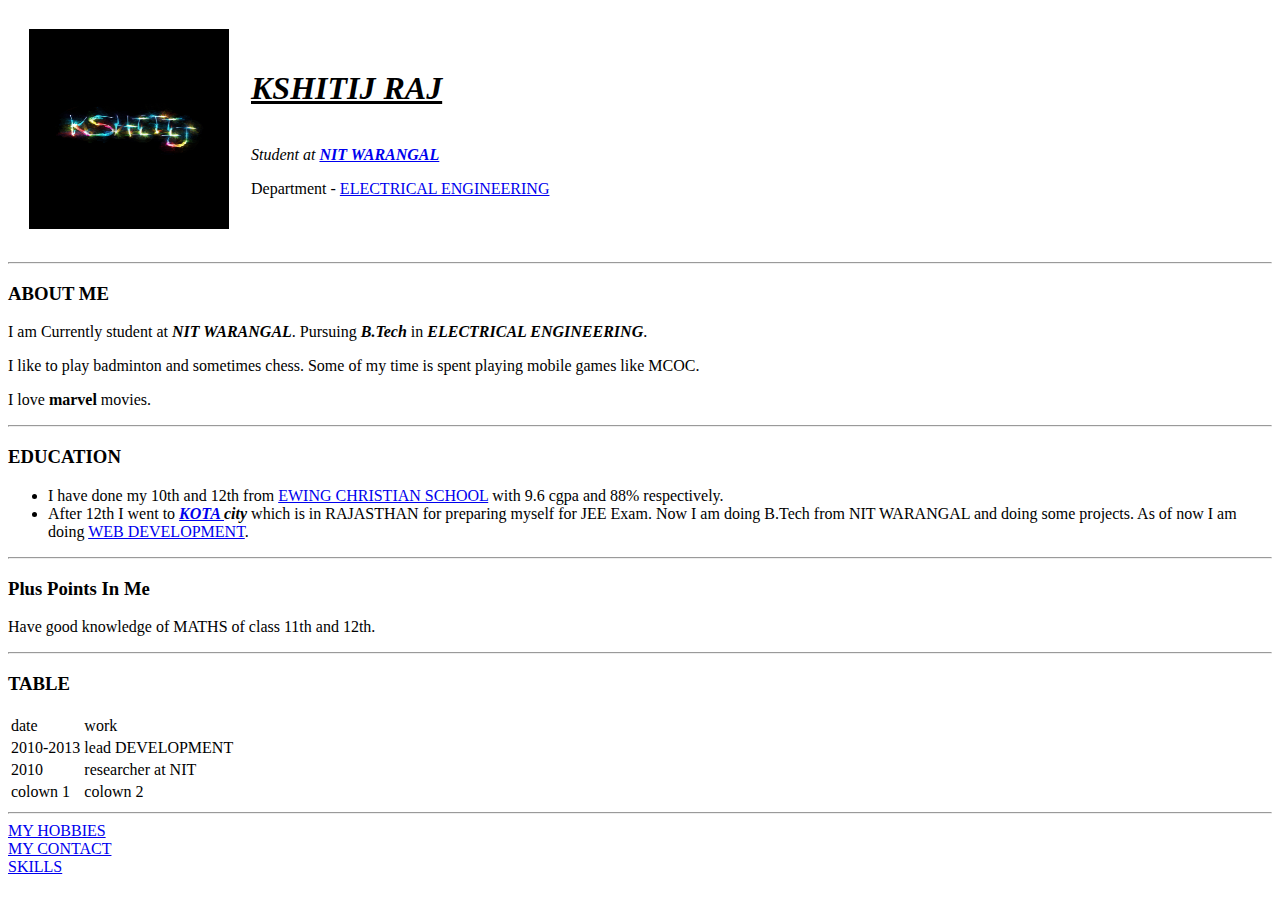
<file: INDEX.html>
<!DOCTYPE html>
<html lang="en" dir="ltr">

<head>
  <meta charset="utf-8">
  <title>Kshitij Personal Site</title>
</head>

<body>
  <table cellspacing = 20>
    <tr>
      <td><img src="images/peakpx.jpg" alt="kshitij raj profile pic" height="200" width="200"></td>
      <td><h1><strong><u><em>KSHITIJ RAJ</em></u></strong></h1>
      <br />
      <i>Student at <b><a href="https://www.nitw.ac.in/">NIT WARANGAL</a></b> </i>
      <p>
        Department - <a href="https://www.nitw.ac.in/department/ee/">ELECTRICAL ENGINEERING</a>
      </p></td>
    </tr>
  </table>
  <hr />
  <h3>ABOUT ME</h3>
  <p>I am Currently student at <em><strong>NIT WARANGAL</strong></em>. Pursuing <strong><em>B.Tech</em></strong> in
    <strong><em>ELECTRICAL ENGINEERING</em></strong>.
  </p>
  <p>I like to play badminton and sometimes chess. Some of my time is spent playing mobile games like MCOC. </p>
  <p>I love <strong>marvel</strong> movies.</p>
  <em></em>
  <hr />
  <h3>EDUCATION</h3>
  <ul>
    <li>
      I have done my 10th and 12th from <a href="http://ecpsss.co.in/">EWING CHRISTIAN SCHOOL</a> with 9.6 cgpa and 88% respectively.
    </li>
    <li>
      After 12th I went to <em><strong> <a href="https://en.wikipedia.org/wiki/Kota,_Rajasthan">KOTA </a> city</strong></em> which is in
      RAJASTHAN for preparing myself for JEE Exam. Now I am doing B.Tech from NIT WARANGAL and doing some projects.
      As of now I am doing <a href="https://www.w3schools.com/whatis/">WEB DEVELOPMENT</a>.
    </li>
  </ul>
  <hr>
  <h3>Plus Points In Me</h3>
  <p>Have good knowledge of MATHS of class 11th and 12th.</p>
  <hr>
  <h3>TABLE</h3>
  <table>
    <thead>
      <tr>
        <td>date</td>
        <td>work</td>
      </tr>
    </thead>
    <tbody>
      <tr>
        <td>2010-2013</td>
        <td>lead DEVELOPMENT</td>
      </tr>
      <tr>
        <td>2010</td>
        <td>researcher at NIT</td>
      </tr>
    </tbody>
    <tfoot>
      <tr>
        <td>colown 1</td>
        <td>colown 2</td>
      </tr>
    </tfoot>
  </table>
  <hr />
  <a href="hobbies.html">MY HOBBIES</a>
  <br />
  <a href="contact.html">MY CONTACT</a>
  <br>
  <a href="skills.html">SKILLS</a>
</body>

</html>
</file>
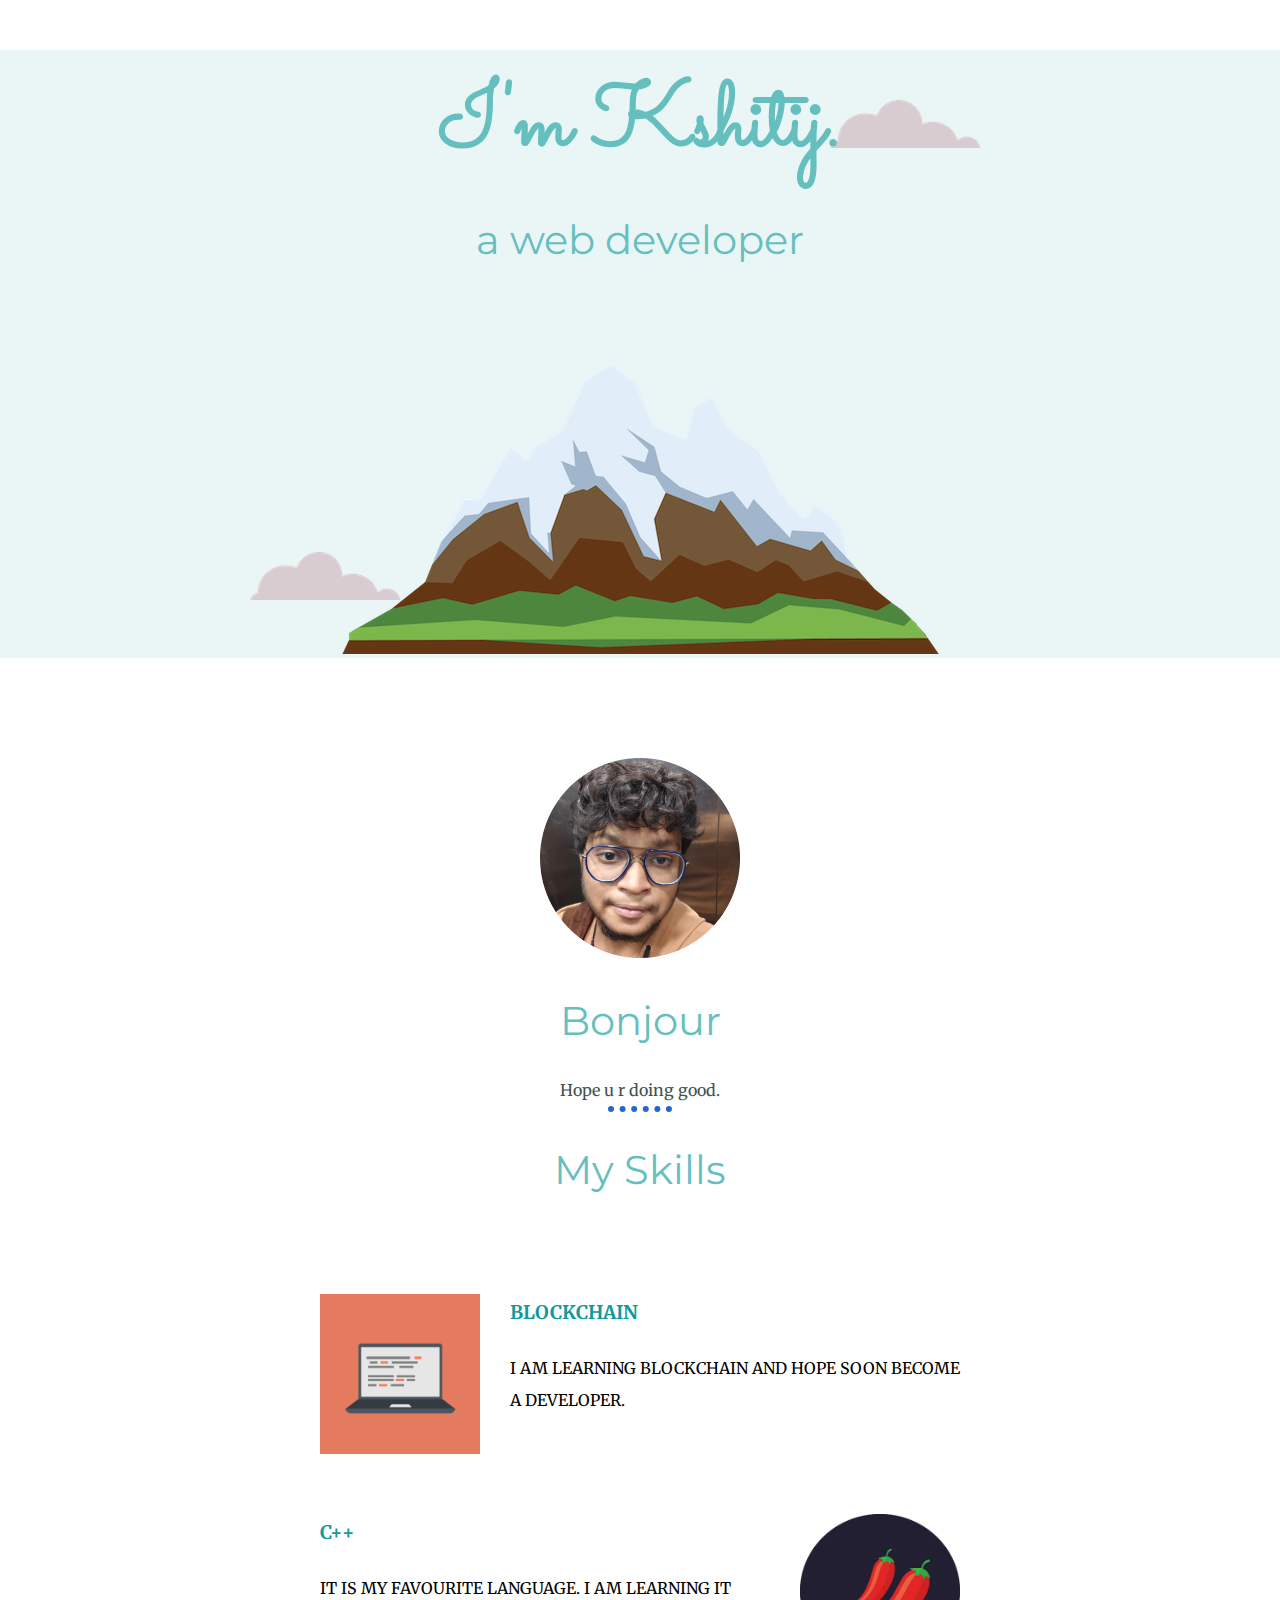
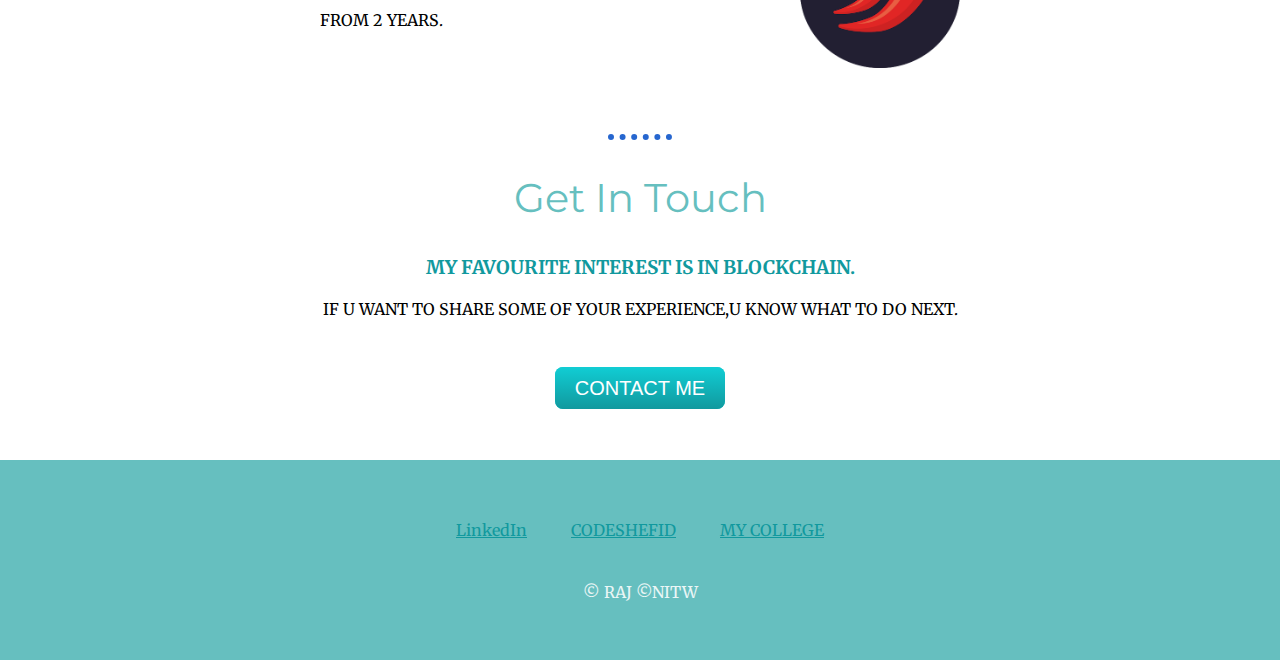
<file: index.html>
<!DOCTYPE html>
<html lang="en" dir="ltr">

<head>
  <meta charset="utf-8">
  <title>Kshitij Raj</title>
  <link rel="stylesheet" href="css/styles.css">
  <link rel="icon" href="favicon.ico">
  <link rel="preconnect" href="https://fonts.googleapis.com">
  <link rel="preconnect" href="https://fonts.gstatic.com" crossorigin>
  <link href="https://fonts.googleapis.com/css2?family=Merriweather:ital,wght@0,400;1,300&family=Montserrat&family=Sacramento&display=swap" rel="stylesheet">
</head>

<body>

  <div class="topcontainer">
    <img class="top-cloud" src="images/cloud.png" alt="cloud-img">
    <h1>I'm Kshitij.</h1>
    <h2>a web developer</h2>
    <img class="bottom-cloud" src="images/cloud.png" alt="cloud-img">
    <img class="mountain" src="images/mountain.png" alt="mountain-img">
  </div>


  <div class="middle-container">
    <div class="profile">
      <img class="me" src="images/me-modified.png" alt="">
      <h2>Bonjour</h2>
      <p class="greeting">Hope u r doing good.</p>
    </div>

    <hr>

    <div class="skills">
      <h2>My Skills</h2>
      <div class="skill-row">
        <img class="computer" src="images/computer.png" alt="">
        <h3>BLOCKCHAIN</h3>
        <p>I AM LEARNING BLOCKCHAIN AND HOPE SOON BECOME A DEVELOPER.</p>
      </div>
      <div class="skill-row">
        <img class="chillies" src="images/chillies.png" alt="">
        <h3>C++</h3>
        <p class="c">IT IS MY FAVOURITE LANGUAGE. I AM LEARNING IT FROM 2 YEARS.</p>
      </div>
    </div>

    <hr>

    <div class="contact-me">
      <h2>Get In Touch</h2>
      <h3>MY FAVOURITE INTEREST IS IN BLOCKCHAIN.</h3>
      <p>IF U WANT TO SHARE SOME OF YOUR EXPERIENCE,U KNOW WHAT TO DO NEXT.</p>
      <br>
      <br><br>
      <a class="btn" href="mailto:kshitijraj1234@gmail.com">CONTACT ME</a>
    </div>

  </div>
<br><br><br>
  <div class="bottom-container">
    <br><br><br>
    <a class="footer-link" href="https://www.linkedin.com/in/kshitij-raj-75a02b231/">LinkedIn</a>
    <a class="footer-link" href="https://www.codechef.com/LEARNDSA/?itm_medium=navmenu&itm_campaign=learndsa">CODESHEFID</a>
    <a class="footer-link" href="https://www.nitw.ac.in/">MY COLLEGE</a>
    <br><br><br>
    <p class="username">© RAJ ©NITW</p>
    <br><br><br>
  </div>

</body>

</html>
</file>
<file: css/styles.css>
body {
  margin: 0;
  text-align: center;
  font-family: 'Merriweather', serif;
}
h1 {
  margin: 50px auto 0 auto;
  position: relative;
  font-size: 90px;
  top: 10px;
  font-family: 'Sacramento', serif;
  color: #66BFBF;
}
h2 {
  font-size: 2.5rem;
  font-family: Montserrat;
  color: #66BFBF;
  font-weight: normal;
}
h3 {
  color: #11999E;
}
a {
  color: #11999E;
}
p {
  position: relative;
  top: 2px;
  margin: 0 auto;
}
.topcontainer {
  background-color: #EAF6F6;
  width: 100%;
  height: 200%;
}
.bottom-container {
  background-color: #66BFBF;
}
.footer-link {
  margin: 20px;
  border: 20px;
  color: #11999E;
}
.greeting {
  color: #40514E;
}
hr {
  width: 5%;
  border-style: dotted none none;
  border-color: #2666CF;
  background-color: white;
  border-width: 6px;
}
.me {
  margin: 100px 0 0;
}
.bottom-cloud {
  position: absolute;
  left: 250px;
  bottom: 300px;
}
.top-cloud {
  position: absolute;
  right: 300px;
  top: 100px;
}
.me {
  height: 200px;
  width: 200px;
}
.computer {
  width: 25%;
  float: left;
  margin-right: 30px;
}
.chillies {
  width: 25%;
  float: right;
  margin-left: 30px;
}
.skill-row {
  width: 50%;
  margin: 100px auto 100px auto;
  text-align: left;
  line-height: 2;
}
.username {
  color: #EAF6F6;
}
.btn {
  background: #11cdd4;
  background-image: -webkit-linear-gradient(top, #11cdd4, #11999e);
  background-image: -moz-linear-gradient(top, #11cdd4, #11999e);
  background-image: -ms-linear-gradient(top, #11cdd4, #11999e);
  background-image: -o-linear-gradient(top, #11cdd4, #11999e);
  background-image: linear-gradient(to bottom, #11cdd4, #11999e);
  -webkit-border-radius: 8;
  -moz-border-radius: 8;
  border-radius: 8px;
  font-family: Arial;
  color: #ffffff;
  font-size: 20px;
  padding: 10px 20px 10px 20px;
  text-decoration: none;
}

.btn:hover {
  background: #30e3cb;
  background-image: -webkit-linear-gradient(top, #30e3cb, #2bc4ad);
  background-image: -moz-linear-gradient(top, #30e3cb, #2bc4ad);
  background-image: -ms-linear-gradient(top, #30e3cb, #2bc4ad);
  background-image: -o-linear-gradient(top, #30e3cb, #2bc4ad);
  background-image: linear-gradient(to bottom, #30e3cb, #2bc4ad);
  text-decoration: none;
}
/* .c {
  clear: right;
} */
</file>
